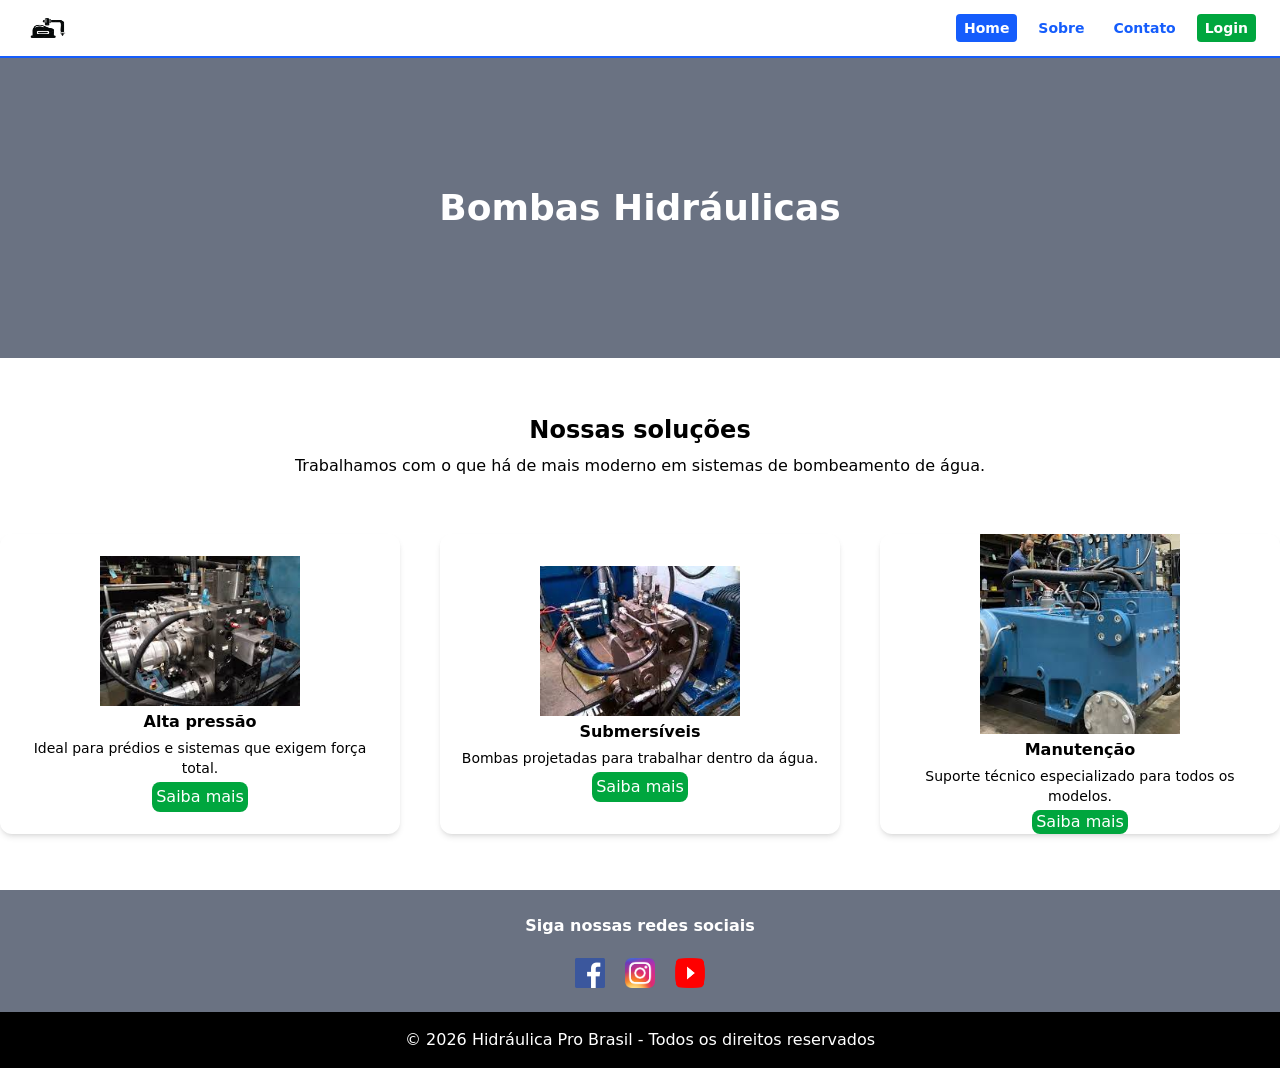
<file: index.html>
<!doctype html>
<html lang="pt-br">

<head>
  <meta charset="UTF-8" />
  <meta name="viewport" content="width=device-width, initial-scale=1.0" />
  <link rel="stylesheet" href="./src/output.css" />
  <title>Hidráulica Pro</title>
</head>

<body class="flex min-h-screen flex-col">

  <header>
    <div class="flex h-14 w-full items-center justify-between px-6">
      <div class="flex h-8 w-12">
        <img src="./assets/img/Windows.png" alt="Logo" width="80" height="80" />
      </div>

      <div class="flex h-7.5 w-75 items-center justify-between">
        <a href="./index.html">
          <span
            class="flex cursor-pointer items-center rounded bg-blue-600 px-2 py-1 text-sm font-bold text-white transition-transform hover:scale-110">
            Home
          </span>
        </a>

        <a href="./sobre.html">
          <span
            class="flex cursor-pointer items-center rounded px-2 py-1 text-sm font-bold text-blue-600 transition-all hover:scale-110 hover:bg-blue-600 hover:text-white">
            Sobre
          </span>
        </a>

        <a href="./contato.html">
          <span
            class="flex cursor-pointer items-center rounded px-2 py-1 text-sm font-bold text-blue-600 transition-all hover:scale-110 hover:bg-blue-600 hover:text-white">
            Contato
          </span>
        </a>

        <a href="./login.html">
          <span
            class="flex cursor-pointer items-center rounded bg-green-600 px-2 py-1 text-sm font-bold text-white transition-all hover:scale-110 hover:bg-green-700">
            Login
          </span>
        </a>
      </div>
    </div>
  </header>

  <hr class="border border-blue-600" />

  <main class="flex-1">

    <section class="flex h-75 w-full items-center justify-center bg-gray-500 text-white">
      <h1 class="text-4xl font-bold">
        Bombas Hidráulicas
      </h1>
    </section>

    <section class="flex w-full flex-col items-center justify-center gap-14 py-14">

      <div class="flex flex-col items-center gap-2">
        <h2 class="text-center text-2xl font-semibold">
          Nossas soluções
        </h2>

        <p class="text-center">
          Trabalhamos com o que há de mais moderno em sistemas de bombeamento
          de água.
        </p>
      </div>

      <div class="flex gap-10">

        <article
          class="flex h-75 w-100 flex-col items-center justify-center gap-1 overflow-hidden rounded-xl text-center shadow-md">

          <img src="./assets/img/1.jpg" alt="Alta pressão" width="200" height="200" />

          <h3 class="font-semibold">
            Alta pressão
          </h3>

          <p class="px-4 text-sm">
            Ideal para prédios e sistemas que exigem força total.
          </p>

          <button onclick="alert('Saiba mais')"
            class="flex h-7.5 w-24 cursor-pointer items-center justify-center rounded-lg bg-green-600 text-white transition hover:bg-green-700">
            Saiba mais
          </button>
        </article>

        <article
          class="flex h-75 w-100 flex-col items-center justify-center gap-1 overflow-hidden rounded-xl text-center shadow-md">

          <img src="./assets/img/2.jpg" alt="Submersíveis" width="200" height="200" />

          <h3 class="font-semibold">
            Submersíveis
          </h3>

          <p class="px-4 text-sm">
            Bombas projetadas para trabalhar dentro da água.
          </p>

          <button onclick="alert('Saiba mais')"
            class="flex h-7.5 w-24 cursor-pointer items-center justify-center rounded-lg bg-green-600 text-white transition hover:bg-green-700">
            Saiba mais
          </button>
        </article>

        <article
          class="flex h-75 w-100 flex-col items-center justify-center gap-1 overflow-hidden rounded-xl text-center shadow-md">

          <img src="./assets/img/3.jpg" alt="Manutenção" width="200" height="200" />

          <h3 class="font-semibold">
            Manutenção
          </h3>

          <p class="px-4 text-sm">
            Suporte técnico especializado para todos os modelos.
          </p>

          <button onclick="alert('Saiba mais')"
            class="flex h-7.5 w-24 cursor-pointer items-center justify-center rounded-lg bg-green-600 text-white transition hover:bg-green-700">
            Saiba mais
          </button>
        </article>

      </div>
    </section>

  </main>

  <footer class="flex flex-col">

    <div class="flex flex-col">

      <div class="flex flex-col items-center justify-center gap-5 bg-gray-500 py-6">
        <h3 class="font-semibold text-white">
          Siga nossas redes sociais
        </h3>

        <div class="flex w-37.5 justify-around">
          <img src="./assets/img/Facebook_logo_(square).png" alt="Facebook" width="30" height="30" />

          <img src="./assets/img/Instagram_icon.png" alt="Instagram" width="30" height="30" />

          <img src="./assets/img/Youtube_logo.png" alt="Youtube" width="30" height="30" />
        </div>
      </div>

      <div class="flex w-full items-center justify-center bg-black py-4 text-white">
        <p>
          &copy; 2026 Hidráulica Pro Brasil - Todos os direitos reservados
        </p>
      </div>

    </div>

  </footer>

</body>

</html>
</file>
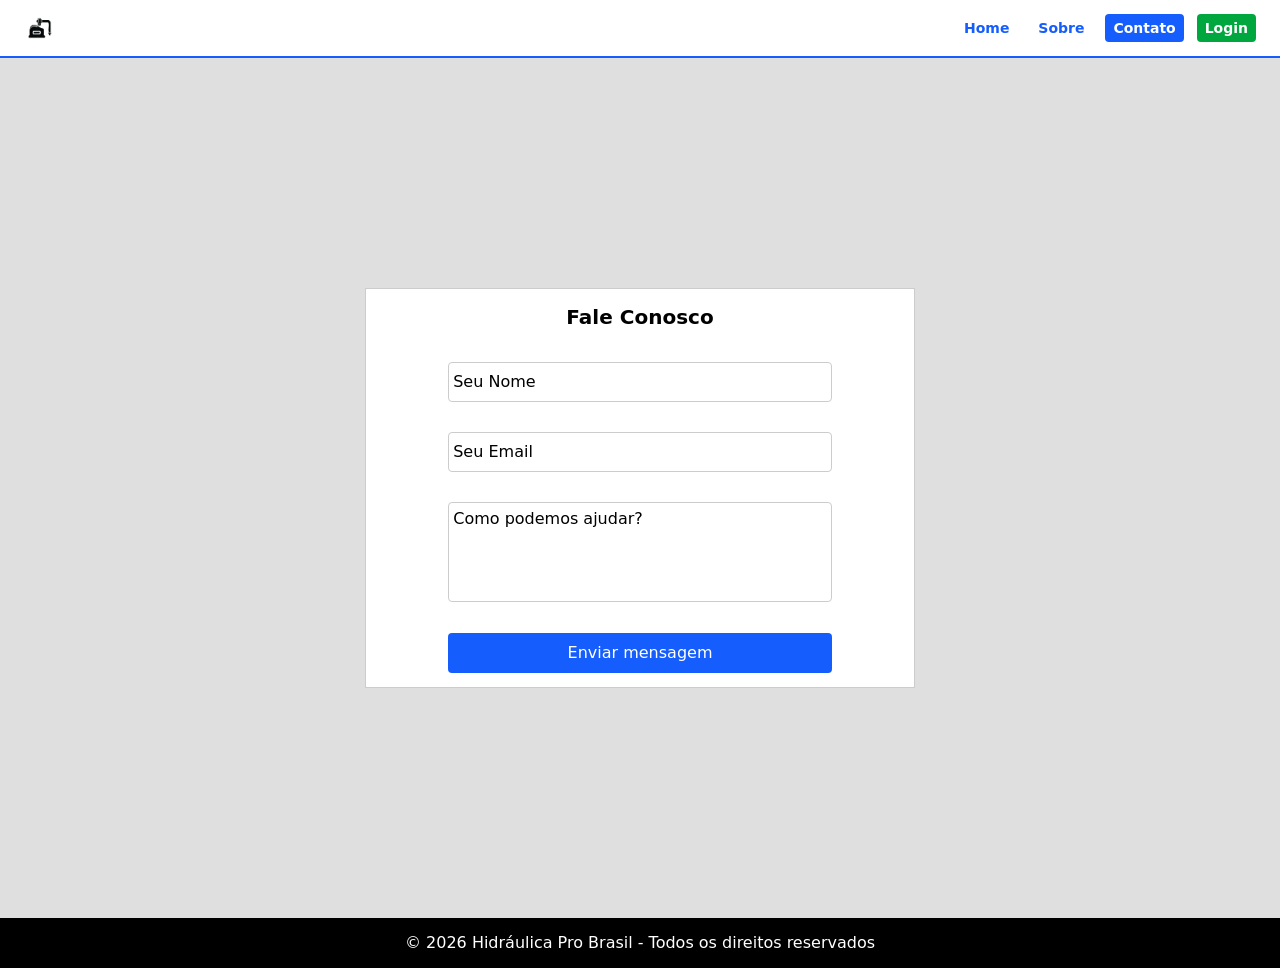
<file: contato.html>
<!doctype html>
<html lang="pt-br">
  <head>
    <meta charset="UTF-8" />
    <meta name="viewport" content="width=device-width, initial-scale=1.0" />
    <link rel="stylesheet" href="./src/output.css" />
    <script src="link.js" defer></script>
    <title>Contato - Hidráulica Pro</title>
  </head>
  <body>
    <header>
      <div class="flex h-14 w-full items-center justify-between px-6">
        <div class="flex h-8 w-12">
          <img src="./assets/Windows.png" alt="Logo" />
        </div>
        <div class="flex h-7.5 w-75 items-center justify-between">
          <a href="./index.html"
            ><span
              class="flex cursor-pointer items-center rounded px-2 py-1 text-sm font-bold text-blue-600 transition-all hover:scale-110 hover:bg-blue-600 hover:text-white"
              >Home</span
            ></a
          >
          <a href="./sobre.html"
            ><span
              class="flex cursor-pointer items-center rounded px-2 py-1 text-sm font-bold text-blue-600 transition-all hover:scale-110 hover:bg-blue-600 hover:text-white"
              >Sobre</span
            ></a
          >
          <a href="./contato.html"
            ><span
              class="flex cursor-pointer items-center rounded bg-blue-600 px-2 py-1 text-sm font-bold text-white transition-transform hover:scale-110"
              >Contato</span
            ></a
          >
          <a href="./login.html"
            ><span
              class="flex cursor-pointer items-center rounded bg-green-600 px-2 py-1 text-sm font-bold text-white transition-all hover:scale-110 hover:bg-green-700"
              >Login</span
            ></a
          >
        </div>
      </div>
    </header>
    <hr class="border border-blue-600" />
    <main
      class="flex h-[calc(100vh-40px)] items-center justify-center bg-[#dfdfdf]"
    >
      <div class="flex items-center justify-center bg-white">
        <div
          class="flex h-100 w-137.5 flex-col items-center justify-around gap-0.5 border border-[#ccc]"
        >
          <h2 class="text-center text-xl font-semibold">Fale Conosco</h2>
          <input
            type="text"
            placeholder="Seu Nome"
            class="h-10 w-[70%] rounded border border-[#ccc] placeholder:px-1"
          />
          <input
            type="text"
            placeholder="Seu Email"
            class="h-10 w-[70%] rounded border border-[#ccc] placeholder:px-1"
          />
          <textarea
            name="mensagem"
            id="mensagem"
            placeholder="Como podemos ajudar?"
            class="h-25 w-[70%] resize-none rounded border border-[#ccc] placeholder:px-1 placeholder:py-1"
          ></textarea>
          <button
            onclick="alert('Enviada com sucesso')"
            class="h-10 w-[70%] cursor-pointer rounded border-none bg-blue-600 text-white"
          >
            Enviar mensagem
          </button>
        </div>
      </div>
    </main>
    <footer>
      <div
        class="flex h-12.5 w-full items-center justify-center bg-black text-white"
      >
        <p>&copy; 2026 Hidráulica Pro Brasil - Todos os direitos reservados</p>
      </div>
    </footer>
  </body>
</html>
</file>
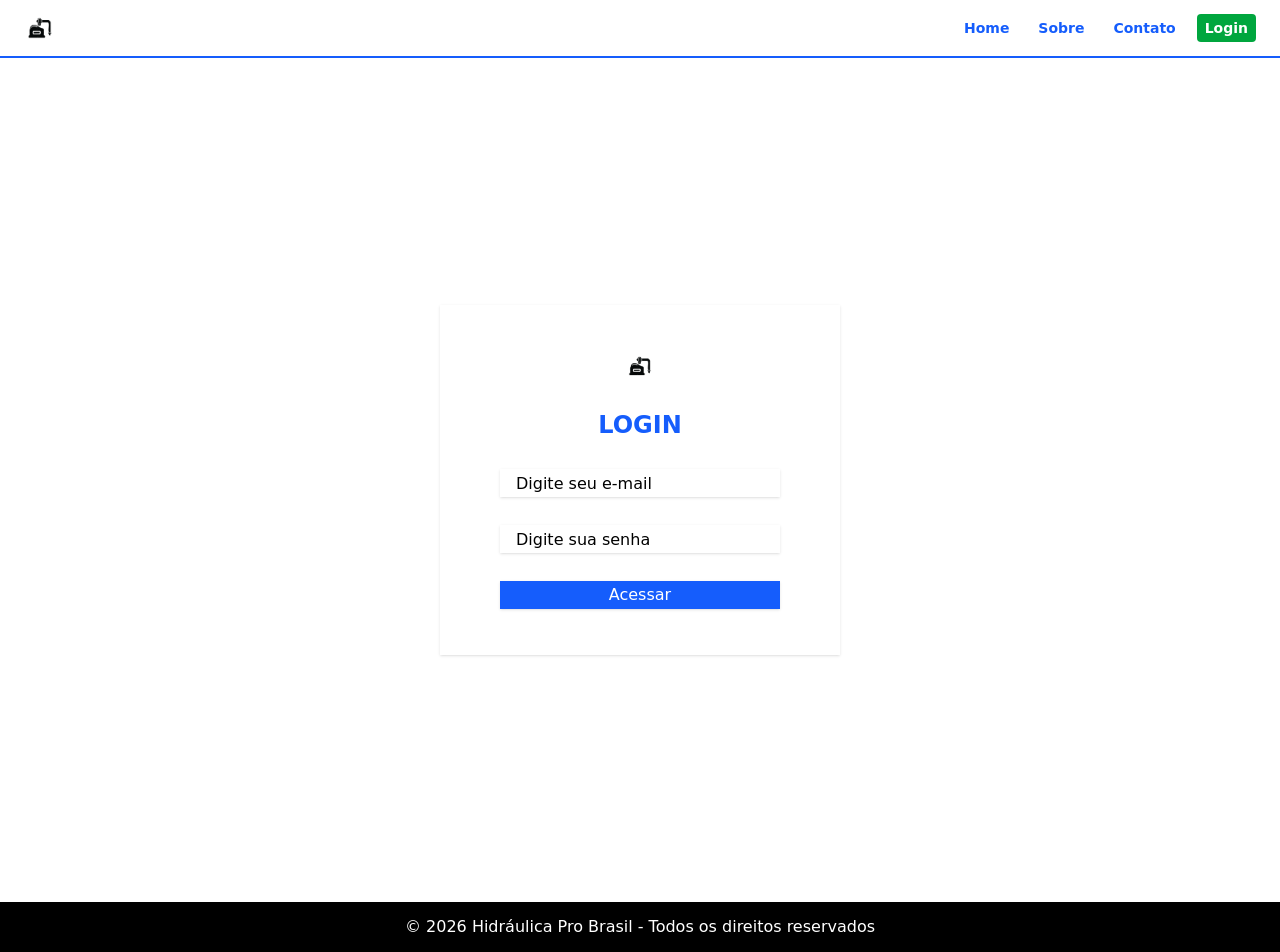
<file: login.html>
<!doctype html>
<html lang="pt-br">

<head>
  <meta charset="UTF-8" />
  <meta name="viewport" content="width=device-width, initial-scale=1.0" />
  <link rel="stylesheet" href="./src/output.css" />
  <script src="link.js" defer></script>
  <title>Login - Hidráulica Pro</title>
</head>

<body>
  <header>
    <div class="flex h-14 w-full items-center justify-between px-6">
      <div class="flex h-8 w-12">
        <img src="./assets/img/Windows.png" alt="Logo" />
      </div>
      <div class="flex h-7.5 w-75 items-center justify-between">
        <a href="./index.html"><span
            class="flex cursor-pointer items-center rounded px-2 py-1 text-sm font-bold text-blue-600 transition-all hover:scale-110 hover:bg-blue-600 hover:text-white">Home</span></a>
        <a href="./sobre.html"><span
            class="flex cursor-pointer items-center rounded px-2 py-1 text-sm font-bold text-blue-600 transition-all hover:scale-110 hover:bg-blue-600 hover:text-white">Sobre</span></a>
        <a href="./contato.html"><span
            class="flex cursor-pointer items-center rounded px-2 py-1 text-sm font-bold text-blue-600 transition-all hover:scale-110 hover:bg-blue-600 hover:text-white">Contato</span></a>
        <a href="./login.html"><span
            class="flex cursor-pointer items-center rounded bg-green-600 px-2 py-1 text-sm font-bold text-white transition-all hover:scale-110 hover:bg-green-700">Login</span></a>
      </div>
    </div>
  </header>
  <hr class="border border-blue-600" />
  <main class="flex h-[calc(100vh-56px)] items-center justify-center">
    <form class="flex h-87.5 w-100 flex-col items-center justify-center gap-7 shadow">
      <img src="./assets/img/Windows.png" alt="Logo" class="h-7.5 w-auto" />
      <h2 class="text-2xl font-bold text-blue-600">LOGIN</h2>
      <input type="text" class="h-7 w-[70%] shadow placeholder:px-4 placeholder:py-2" placeholder="Digite seu e-mail"
        id="email" />
      <input type="password" class="h-7 w-[70%] shadow placeholder:px-4 placeholder:py-2" placeholder="Digite sua senha"
        id="senha" />
      <button type="submit" class="h-7 w-[70%] cursor-pointer bg-blue-600 text-center text-white shadow">
        Acessar
      </button>
    </form>
  </main>
  <footer>
    <div class="flex h-12.5 w-full items-center justify-center bg-black text-white">
      <p>&copy; 2026 Hidráulica Pro Brasil - Todos os direitos reservados</p>
    </div>
  </footer>
</body>

</html>
</file>
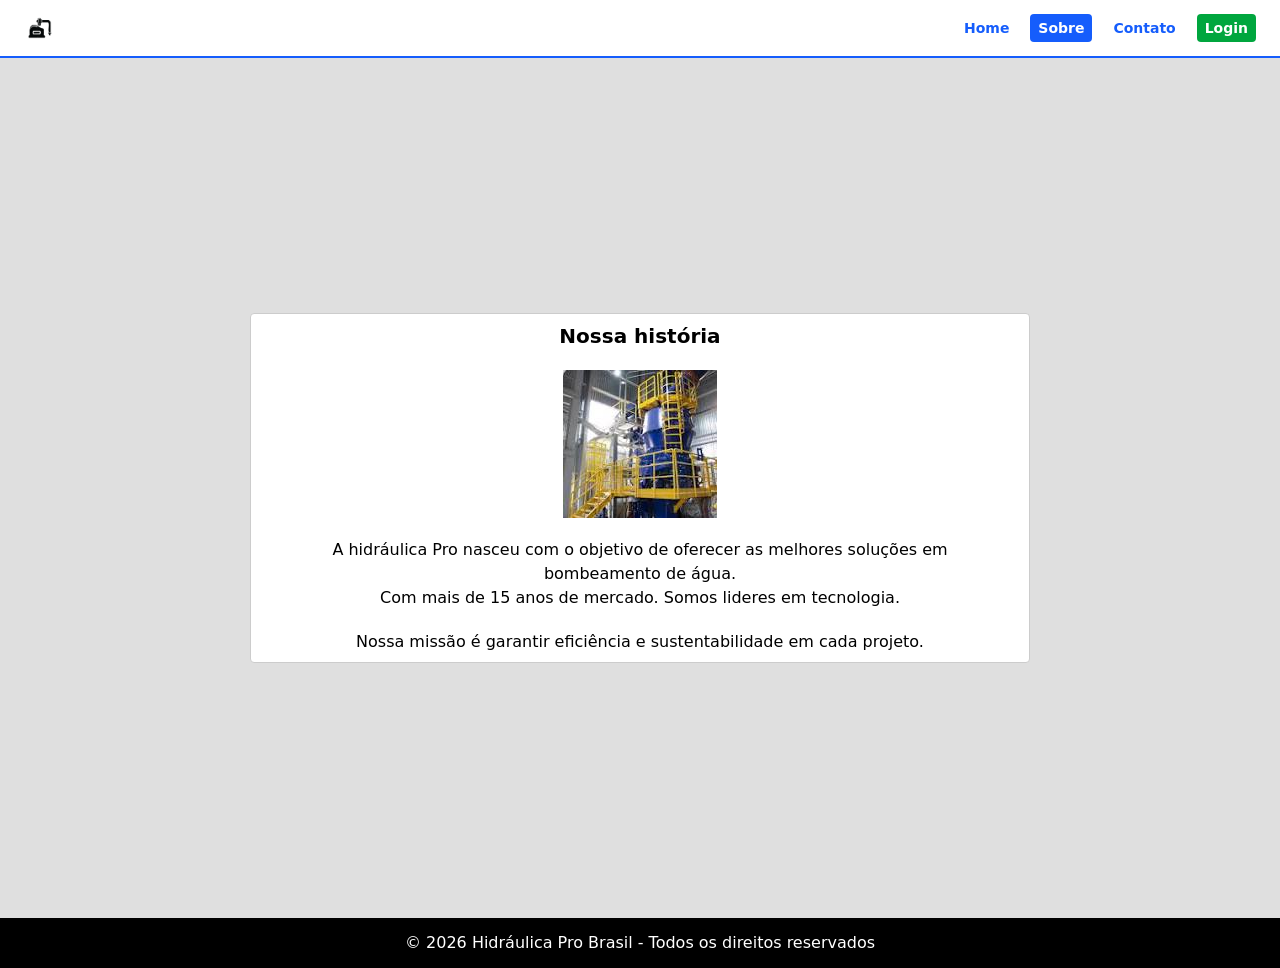
<file: sobre.html>
<!doctype html>
<html lang="pt-br">

<head>
  <meta charset="UTF-8" />
  <meta name="viewport" content="width=device-width, initial-scale=1.0" />
  <link rel="stylesheet" href="./src/output.css" />
  <title>Sobre - Hidráulica Pro</title>
</head>

<body>
  <header>
    <div class="flex h-14 w-full items-center justify-between px-6">
      <div class="flex h-8 w-12">
        <img src="./assets/img/Windows.png" alt="Logo" />
      </div>
      <div class="flex h-7.5 w-75 items-center justify-between">
        <a href="./index.html"><span
            class="fflex cursor-pointer items-center rounded px-2 py-1 text-sm font-bold text-blue-600 transition-all hover:scale-110 hover:bg-blue-600 hover:text-white">Home</span></a>
        <a href="./sobre.html"><span
            class="flex cursor-pointer items-center rounded bg-blue-600 px-2 py-1 text-sm font-bold text-white transition-transform hover:scale-110">Sobre</span></a>
        <a href="./contato.html"><span
            class="flex cursor-pointer items-center rounded px-2 py-1 text-sm font-bold text-blue-600 transition-all hover:scale-110 hover:bg-blue-600 hover:text-white">Contato</span></a>
        <a href="./login.html"><span
            class="flex cursor-pointer items-center rounded bg-green-600 px-2 py-1 text-sm font-bold text-white transition-all hover:scale-110 hover:bg-green-700">Login</span></a>
      </div>
    </div>
  </header>
  <hr class="border border-blue-600" />
  <main class="flex h-[calc(100vh-40px)] items-center justify-center bg-[#dfdfdf]">
    <div class="flex h-87.5 w-195 flex-col items-center justify-center gap-5 rounded border border-[#ccc] bg-white">
      <h2 class="text-center text-xl font-semibold">Nossa história</h2>
      <img src="./assets/img/download (10).jpeg" alt="Hidráulica Pro" />
      <p class="w-[94%] text-center">
        A hidráulica Pro nasceu com o objetivo de oferecer as melhores
        soluções em bombeamento de água. <br />
        Com mais de 15 anos de mercado. Somos lideres em tecnologia.
      </p>
      <p class="w-[94%] text-center">
        Nossa missão é garantir eficiência e sustentabilidade em cada projeto.
      </p>
    </div>
  </main>
  <footer>
    <div class="flex h-12.5 w-full items-center justify-center bg-black text-white">
      <p>&copy; 2026 Hidráulica Pro Brasil - Todos os direitos reservados</p>
    </div>
  </footer>
</body>

</html>
</file>
<file: src/output.css>
/*! tailwindcss v4.2.4 | MIT License | https://tailwindcss.com */
@layer properties;
@layer theme, base, components, utilities;
@layer theme {
  :root, :host {
    --font-sans: ui-sans-serif, system-ui, sans-serif, "Apple Color Emoji",
      "Segoe UI Emoji", "Segoe UI Symbol", "Noto Color Emoji";
    --font-mono: ui-monospace, SFMono-Regular, Menlo, Monaco, Consolas, "Liberation Mono",
      "Courier New", monospace;
    --color-red-500: oklch(63.7% 0.237 25.331);
    --color-orange-500: oklch(70.5% 0.213 47.604);
    --color-orange-600: oklch(64.6% 0.222 41.116);
    --color-green-600: oklch(62.7% 0.194 149.214);
    --color-green-700: oklch(52.7% 0.154 150.069);
    --color-blue-400: oklch(70.7% 0.165 254.624);
    --color-blue-600: oklch(54.6% 0.245 262.881);
    --color-blue-700: oklch(48.8% 0.243 264.376);
    --color-blue-800: oklch(42.4% 0.199 265.638);
    --color-gray-300: oklch(87.2% 0.01 258.338);
    --color-gray-500: oklch(55.1% 0.027 264.364);
    --color-gray-600: oklch(44.6% 0.03 256.802);
    --color-black: #000;
    --color-white: #fff;
    --spacing: 0.25rem;
    --container-md: 28rem;
    --container-lg: 32rem;
    --text-sm: 0.875rem;
    --text-sm--line-height: calc(1.25 / 0.875);
    --text-base: 1rem;
    --text-base--line-height: calc(1.5 / 1);
    --text-lg: 1.125rem;
    --text-lg--line-height: calc(1.75 / 1.125);
    --text-xl: 1.25rem;
    --text-xl--line-height: calc(1.75 / 1.25);
    --text-2xl: 1.5rem;
    --text-2xl--line-height: calc(2 / 1.5);
    --text-3xl: 1.875rem;
    --text-3xl--line-height: calc(2.25 / 1.875);
    --text-4xl: 2.25rem;
    --text-4xl--line-height: calc(2.5 / 2.25);
    --font-weight-semibold: 600;
    --font-weight-bold: 700;
    --radius-lg: 0.5rem;
    --radius-xl: 0.75rem;
    --radius-2xl: 1rem;
    --default-transition-duration: 150ms;
    --default-transition-timing-function: cubic-bezier(0.4, 0, 0.2, 1);
    --default-font-family: var(--font-sans);
    --default-mono-font-family: var(--font-mono);
  }
}
@layer base {
  *, ::after, ::before, ::backdrop, ::file-selector-button {
    box-sizing: border-box;
    margin: 0;
    padding: 0;
    border: 0 solid;
  }
  html, :host {
    line-height: 1.5;
    -webkit-text-size-adjust: 100%;
    tab-size: 4;
    font-family: var(--default-font-family, ui-sans-serif, system-ui, sans-serif, "Apple Color Emoji", "Segoe UI Emoji", "Segoe UI Symbol", "Noto Color Emoji");
    font-feature-settings: var(--default-font-feature-settings, normal);
    font-variation-settings: var(--default-font-variation-settings, normal);
    -webkit-tap-highlight-color: transparent;
  }
  hr {
    height: 0;
    color: inherit;
    border-top-width: 1px;
  }
  abbr:where([title]) {
    -webkit-text-decoration: underline dotted;
    text-decoration: underline dotted;
  }
  h1, h2, h3, h4, h5, h6 {
    font-size: inherit;
    font-weight: inherit;
  }
  a {
    color: inherit;
    -webkit-text-decoration: inherit;
    text-decoration: inherit;
  }
  b, strong {
    font-weight: bolder;
  }
  code, kbd, samp, pre {
    font-family: var(--default-mono-font-family, ui-monospace, SFMono-Regular, Menlo, Monaco, Consolas, "Liberation Mono", "Courier New", monospace);
    font-feature-settings: var(--default-mono-font-feature-settings, normal);
    font-variation-settings: var(--default-mono-font-variation-settings, normal);
    font-size: 1em;
  }
  small {
    font-size: 80%;
  }
  sub, sup {
    font-size: 75%;
    line-height: 0;
    position: relative;
    vertical-align: baseline;
  }
  sub {
    bottom: -0.25em;
  }
  sup {
    top: -0.5em;
  }
  table {
    text-indent: 0;
    border-color: inherit;
    border-collapse: collapse;
  }
  :-moz-focusring {
    outline: auto;
  }
  progress {
    vertical-align: baseline;
  }
  summary {
    display: list-item;
  }
  ol, ul, menu {
    list-style: none;
  }
  img, svg, video, canvas, audio, iframe, embed, object {
    display: block;
    vertical-align: middle;
  }
  img, video {
    max-width: 100%;
    height: auto;
  }
  button, input, select, optgroup, textarea, ::file-selector-button {
    font: inherit;
    font-feature-settings: inherit;
    font-variation-settings: inherit;
    letter-spacing: inherit;
    color: inherit;
    border-radius: 0;
    background-color: transparent;
    opacity: 1;
  }
  :where(select:is([multiple], [size])) optgroup {
    font-weight: bolder;
  }
  :where(select:is([multiple], [size])) optgroup option {
    padding-inline-start: 20px;
  }
  ::file-selector-button {
    margin-inline-end: 4px;
  }
  ::placeholder {
    opacity: 1;
  }
  @supports (not (-webkit-appearance: -apple-pay-button))  or (contain-intrinsic-size: 1px) {
    ::placeholder {
      color: currentcolor;
      @supports (color: color-mix(in lab, red, red)) {
        color: color-mix(in oklab, currentcolor 50%, transparent);
      }
    }
  }
  textarea {
    resize: vertical;
  }
  ::-webkit-search-decoration {
    -webkit-appearance: none;
  }
  ::-webkit-date-and-time-value {
    min-height: 1lh;
    text-align: inherit;
  }
  ::-webkit-datetime-edit {
    display: inline-flex;
  }
  ::-webkit-datetime-edit-fields-wrapper {
    padding: 0;
  }
  ::-webkit-datetime-edit, ::-webkit-datetime-edit-year-field, ::-webkit-datetime-edit-month-field, ::-webkit-datetime-edit-day-field, ::-webkit-datetime-edit-hour-field, ::-webkit-datetime-edit-minute-field, ::-webkit-datetime-edit-second-field, ::-webkit-datetime-edit-millisecond-field, ::-webkit-datetime-edit-meridiem-field {
    padding-block: 0;
  }
  ::-webkit-calendar-picker-indicator {
    line-height: 1;
  }
  :-moz-ui-invalid {
    box-shadow: none;
  }
  button, input:where([type="button"], [type="reset"], [type="submit"]), ::file-selector-button {
    appearance: button;
  }
  ::-webkit-inner-spin-button, ::-webkit-outer-spin-button {
    height: auto;
  }
  [hidden]:where(:not([hidden="until-found"])) {
    display: none !important;
  }
}
@layer utilities {
  .mt-2 {
    margin-top: calc(var(--spacing) * 2);
  }
  .mt-5 {
    margin-top: calc(var(--spacing) * 5);
  }
  .flex {
    display: flex;
  }
  .hidden {
    display: none;
  }
  .table {
    display: table;
  }
  .h-7 {
    height: calc(var(--spacing) * 7);
  }
  .h-7\.5 {
    height: calc(var(--spacing) * 7.5);
  }
  .h-8 {
    height: calc(var(--spacing) * 8);
  }
  .h-9 {
    height: calc(var(--spacing) * 9);
  }
  .h-10 {
    height: calc(var(--spacing) * 10);
  }
  .h-12 {
    height: calc(var(--spacing) * 12);
  }
  .h-12\.5 {
    height: calc(var(--spacing) * 12.5);
  }
  .h-14 {
    height: calc(var(--spacing) * 14);
  }
  .h-25 {
    height: calc(var(--spacing) * 25);
  }
  .h-36 {
    height: calc(var(--spacing) * 36);
  }
  .h-48 {
    height: calc(var(--spacing) * 48);
  }
  .h-60 {
    height: calc(var(--spacing) * 60);
  }
  .h-75 {
    height: calc(var(--spacing) * 75);
  }
  .h-87 {
    height: calc(var(--spacing) * 87);
  }
  .h-87\.5 {
    height: calc(var(--spacing) * 87.5);
  }
  .h-100 {
    height: calc(var(--spacing) * 100);
  }
  .h-\[calc\(100vh-40px\)\] {
    height: calc(100vh - 40px);
  }
  .h-\[calc\(100vh-56px\)\] {
    height: calc(100vh - 56px);
  }
  .h-full {
    height: 100%;
  }
  .h-screen {
    height: 100vh;
  }
  .min-h-screen {
    min-height: 100vh;
  }
  .w-12 {
    width: calc(var(--spacing) * 12);
  }
  .w-24 {
    width: calc(var(--spacing) * 24);
  }
  .w-37 {
    width: calc(var(--spacing) * 37);
  }
  .w-37\.5 {
    width: calc(var(--spacing) * 37.5);
  }
  .w-64 {
    width: calc(var(--spacing) * 64);
  }
  .w-75 {
    width: calc(var(--spacing) * 75);
  }
  .w-80 {
    width: calc(var(--spacing) * 80);
  }
  .w-96 {
    width: calc(var(--spacing) * 96);
  }
  .w-100 {
    width: calc(var(--spacing) * 100);
  }
  .w-137 {
    width: calc(var(--spacing) * 137);
  }
  .w-137\.5 {
    width: calc(var(--spacing) * 137.5);
  }
  .w-195 {
    width: calc(var(--spacing) * 195);
  }
  .w-\[70\%\] {
    width: 70%;
  }
  .w-\[80\%\] {
    width: 80%;
  }
  .w-\[90\%\] {
    width: 90%;
  }
  .w-\[94\%\] {
    width: 94%;
  }
  .w-auto {
    width: auto;
  }
  .w-full {
    width: 100%;
  }
  .w-screen {
    width: 100vw;
  }
  .max-w-lg {
    max-width: var(--container-lg);
  }
  .max-w-md {
    max-width: var(--container-md);
  }
  .flex-1 {
    flex: 1;
  }
  .border-collapse {
    border-collapse: collapse;
  }
  .cursor-pointer {
    cursor: pointer;
  }
  .resize {
    resize: both;
  }
  .resize-none {
    resize: none;
  }
  .flex-col {
    flex-direction: column;
  }
  .flex-row {
    flex-direction: row;
  }
  .items-center {
    align-items: center;
  }
  .justify-around {
    justify-content: space-around;
  }
  .justify-between {
    justify-content: space-between;
  }
  .justify-center {
    justify-content: center;
  }
  .gap-0 {
    gap: calc(var(--spacing) * 0);
  }
  .gap-0\.5 {
    gap: calc(var(--spacing) * 0.5);
  }
  .gap-1 {
    gap: calc(var(--spacing) * 1);
  }
  .gap-2 {
    gap: calc(var(--spacing) * 2);
  }
  .gap-2\.5 {
    gap: calc(var(--spacing) * 2.5);
  }
  .gap-3 {
    gap: calc(var(--spacing) * 3);
  }
  .gap-4 {
    gap: calc(var(--spacing) * 4);
  }
  .gap-5 {
    gap: calc(var(--spacing) * 5);
  }
  .gap-6 {
    gap: calc(var(--spacing) * 6);
  }
  .gap-7 {
    gap: calc(var(--spacing) * 7);
  }
  .gap-8 {
    gap: calc(var(--spacing) * 8);
  }
  .gap-10 {
    gap: calc(var(--spacing) * 10);
  }
  .gap-14 {
    gap: calc(var(--spacing) * 14);
  }
  .overflow-hidden {
    overflow: hidden;
  }
  .overflow-y-auto {
    overflow-y: auto;
  }
  .rounded {
    border-radius: 0.25rem;
  }
  .rounded-2xl {
    border-radius: var(--radius-2xl);
  }
  .rounded-lg {
    border-radius: var(--radius-lg);
  }
  .rounded-xl {
    border-radius: var(--radius-xl);
  }
  .border {
    border-style: var(--tw-border-style);
    border-width: 1px;
  }
  .border-2 {
    border-style: var(--tw-border-style);
    border-width: 2px;
  }
  .border-none {
    --tw-border-style: none;
    border-style: none;
  }
  .border-\[\#ccc\] {
    border-color: #ccc;
  }
  .border-blue-400 {
    border-color: var(--color-blue-400);
  }
  .border-blue-600 {
    border-color: var(--color-blue-600);
  }
  .border-gray-300 {
    border-color: var(--color-gray-300);
  }
  .bg-\[\#dfdfdf\] {
    background-color: #dfdfdf;
  }
  .bg-black {
    background-color: var(--color-black);
  }
  .bg-blue-600 {
    background-color: var(--color-blue-600);
  }
  .bg-blue-700 {
    background-color: var(--color-blue-700);
  }
  .bg-gray-500 {
    background-color: var(--color-gray-500);
  }
  .bg-green-600 {
    background-color: var(--color-green-600);
  }
  .bg-orange-500 {
    background-color: var(--color-orange-500);
  }
  .bg-white {
    background-color: var(--color-white);
  }
  .object-cover {
    object-fit: cover;
  }
  .p-1 {
    padding: calc(var(--spacing) * 1);
  }
  .p-4 {
    padding: calc(var(--spacing) * 4);
  }
  .p-6 {
    padding: calc(var(--spacing) * 6);
  }
  .p-8 {
    padding: calc(var(--spacing) * 8);
  }
  .px-2 {
    padding-inline: calc(var(--spacing) * 2);
  }
  .px-4 {
    padding-inline: calc(var(--spacing) * 4);
  }
  .px-6 {
    padding-inline: calc(var(--spacing) * 6);
  }
  .py-1 {
    padding-block: calc(var(--spacing) * 1);
  }
  .py-4 {
    padding-block: calc(var(--spacing) * 4);
  }
  .py-6 {
    padding-block: calc(var(--spacing) * 6);
  }
  .py-10 {
    padding-block: calc(var(--spacing) * 10);
  }
  .py-14 {
    padding-block: calc(var(--spacing) * 14);
  }
  .text-center {
    text-align: center;
  }
  .text-2xl {
    font-size: var(--text-2xl);
    line-height: var(--tw-leading, var(--text-2xl--line-height));
  }
  .text-3xl {
    font-size: var(--text-3xl);
    line-height: var(--tw-leading, var(--text-3xl--line-height));
  }
  .text-4xl {
    font-size: var(--text-4xl);
    line-height: var(--tw-leading, var(--text-4xl--line-height));
  }
  .text-base {
    font-size: var(--text-base);
    line-height: var(--tw-leading, var(--text-base--line-height));
  }
  .text-lg {
    font-size: var(--text-lg);
    line-height: var(--tw-leading, var(--text-lg--line-height));
  }
  .text-sm {
    font-size: var(--text-sm);
    line-height: var(--tw-leading, var(--text-sm--line-height));
  }
  .text-xl {
    font-size: var(--text-xl);
    line-height: var(--tw-leading, var(--text-xl--line-height));
  }
  .font-bold {
    --tw-font-weight: var(--font-weight-bold);
    font-weight: var(--font-weight-bold);
  }
  .font-semibold {
    --tw-font-weight: var(--font-weight-semibold);
    font-weight: var(--font-weight-semibold);
  }
  .text-blue-600 {
    color: var(--color-blue-600);
  }
  .text-blue-800 {
    color: var(--color-blue-800);
  }
  .text-gray-500 {
    color: var(--color-gray-500);
  }
  .text-gray-600 {
    color: var(--color-gray-600);
  }
  .text-green-600 {
    color: var(--color-green-600);
  }
  .text-red-500 {
    color: var(--color-red-500);
  }
  .text-white {
    color: var(--color-white);
  }
  .underline {
    text-decoration-line: underline;
  }
  .shadow {
    --tw-shadow: 0 1px 3px 0 var(--tw-shadow-color, rgb(0 0 0 / 0.1)), 0 1px 2px -1px var(--tw-shadow-color, rgb(0 0 0 / 0.1));
    box-shadow: var(--tw-inset-shadow), var(--tw-inset-ring-shadow), var(--tw-ring-offset-shadow), var(--tw-ring-shadow), var(--tw-shadow);
  }
  .shadow-2xl {
    --tw-shadow: 0 25px 50px -12px var(--tw-shadow-color, rgb(0 0 0 / 0.25));
    box-shadow: var(--tw-inset-shadow), var(--tw-inset-ring-shadow), var(--tw-ring-offset-shadow), var(--tw-ring-shadow), var(--tw-shadow);
  }
  .shadow-lg {
    --tw-shadow: 0 10px 15px -3px var(--tw-shadow-color, rgb(0 0 0 / 0.1)), 0 4px 6px -4px var(--tw-shadow-color, rgb(0 0 0 / 0.1));
    box-shadow: var(--tw-inset-shadow), var(--tw-inset-ring-shadow), var(--tw-ring-offset-shadow), var(--tw-ring-shadow), var(--tw-shadow);
  }
  .shadow-md {
    --tw-shadow: 0 4px 6px -1px var(--tw-shadow-color, rgb(0 0 0 / 0.1)), 0 2px 4px -2px var(--tw-shadow-color, rgb(0 0 0 / 0.1));
    box-shadow: var(--tw-inset-shadow), var(--tw-inset-ring-shadow), var(--tw-ring-offset-shadow), var(--tw-ring-shadow), var(--tw-shadow);
  }
  .shadow-xl {
    --tw-shadow: 0 20px 25px -5px var(--tw-shadow-color, rgb(0 0 0 / 0.1)), 0 8px 10px -6px var(--tw-shadow-color, rgb(0 0 0 / 0.1));
    box-shadow: var(--tw-inset-shadow), var(--tw-inset-ring-shadow), var(--tw-ring-offset-shadow), var(--tw-ring-shadow), var(--tw-shadow);
  }
  .outline {
    outline-style: var(--tw-outline-style);
    outline-width: 1px;
  }
  .transition {
    transition-property: color, background-color, border-color, outline-color, text-decoration-color, fill, stroke, --tw-gradient-from, --tw-gradient-via, --tw-gradient-to, opacity, box-shadow, transform, translate, scale, rotate, filter, -webkit-backdrop-filter, backdrop-filter, display, content-visibility, overlay, pointer-events;
    transition-timing-function: var(--tw-ease, var(--default-transition-timing-function));
    transition-duration: var(--tw-duration, var(--default-transition-duration));
  }
  .transition-all {
    transition-property: all;
    transition-timing-function: var(--tw-ease, var(--default-transition-timing-function));
    transition-duration: var(--tw-duration, var(--default-transition-duration));
  }
  .transition-colors {
    transition-property: color, background-color, border-color, outline-color, text-decoration-color, fill, stroke, --tw-gradient-from, --tw-gradient-via, --tw-gradient-to;
    transition-timing-function: var(--tw-ease, var(--default-transition-timing-function));
    transition-duration: var(--tw-duration, var(--default-transition-duration));
  }
  .transition-transform {
    transition-property: transform, translate, scale, rotate;
    transition-timing-function: var(--tw-ease, var(--default-transition-timing-function));
    transition-duration: var(--tw-duration, var(--default-transition-duration));
  }
  .placeholder\:px-1 {
    &::placeholder {
      padding-inline: calc(var(--spacing) * 1);
    }
  }
  .placeholder\:px-4 {
    &::placeholder {
      padding-inline: calc(var(--spacing) * 4);
    }
  }
  .placeholder\:py-1 {
    &::placeholder {
      padding-block: calc(var(--spacing) * 1);
    }
  }
  .placeholder\:py-2 {
    &::placeholder {
      padding-block: calc(var(--spacing) * 2);
    }
  }
  .hover\:scale-105 {
    &:hover {
      @media (hover: hover) {
        --tw-scale-x: 105%;
        --tw-scale-y: 105%;
        --tw-scale-z: 105%;
        scale: var(--tw-scale-x) var(--tw-scale-y);
      }
    }
  }
  .hover\:scale-110 {
    &:hover {
      @media (hover: hover) {
        --tw-scale-x: 110%;
        --tw-scale-y: 110%;
        --tw-scale-z: 110%;
        scale: var(--tw-scale-x) var(--tw-scale-y);
      }
    }
  }
  .hover\:cursor-pointer {
    &:hover {
      @media (hover: hover) {
        cursor: pointer;
      }
    }
  }
  .hover\:bg-blue-600 {
    &:hover {
      @media (hover: hover) {
        background-color: var(--color-blue-600);
      }
    }
  }
  .hover\:bg-green-700 {
    &:hover {
      @media (hover: hover) {
        background-color: var(--color-green-700);
      }
    }
  }
  .hover\:bg-orange-600 {
    &:hover {
      @media (hover: hover) {
        background-color: var(--color-orange-600);
      }
    }
  }
  .hover\:text-white {
    &:hover {
      @media (hover: hover) {
        color: var(--color-white);
      }
    }
  }
  .focus\:ring-2 {
    &:focus {
      --tw-ring-shadow: var(--tw-ring-inset,) 0 0 0 calc(2px + var(--tw-ring-offset-width)) var(--tw-ring-color, currentcolor);
      box-shadow: var(--tw-inset-shadow), var(--tw-inset-ring-shadow), var(--tw-ring-offset-shadow), var(--tw-ring-shadow), var(--tw-shadow);
    }
  }
  .focus\:ring-blue-400 {
    &:focus {
      --tw-ring-color: var(--color-blue-400);
    }
  }
  .focus\:outline-none {
    &:focus {
      --tw-outline-style: none;
      outline-style: none;
    }
  }
}
@property --tw-border-style {
  syntax: "*";
  inherits: false;
  initial-value: solid;
}
@property --tw-font-weight {
  syntax: "*";
  inherits: false;
}
@property --tw-shadow {
  syntax: "*";
  inherits: false;
  initial-value: 0 0 #0000;
}
@property --tw-shadow-color {
  syntax: "*";
  inherits: false;
}
@property --tw-shadow-alpha {
  syntax: "<percentage>";
  inherits: false;
  initial-value: 100%;
}
@property --tw-inset-shadow {
  syntax: "*";
  inherits: false;
  initial-value: 0 0 #0000;
}
@property --tw-inset-shadow-color {
  syntax: "*";
  inherits: false;
}
@property --tw-inset-shadow-alpha {
  syntax: "<percentage>";
  inherits: false;
  initial-value: 100%;
}
@property --tw-ring-color {
  syntax: "*";
  inherits: false;
}
@property --tw-ring-shadow {
  syntax: "*";
  inherits: false;
  initial-value: 0 0 #0000;
}
@property --tw-inset-ring-color {
  syntax: "*";
  inherits: false;
}
@property --tw-inset-ring-shadow {
  syntax: "*";
  inherits: false;
  initial-value: 0 0 #0000;
}
@property --tw-ring-inset {
  syntax: "*";
  inherits: false;
}
@property --tw-ring-offset-width {
  syntax: "<length>";
  inherits: false;
  initial-value: 0px;
}
@property --tw-ring-offset-color {
  syntax: "*";
  inherits: false;
  initial-value: #fff;
}
@property --tw-ring-offset-shadow {
  syntax: "*";
  inherits: false;
  initial-value: 0 0 #0000;
}
@property --tw-outline-style {
  syntax: "*";
  inherits: false;
  initial-value: solid;
}
@property --tw-scale-x {
  syntax: "*";
  inherits: false;
  initial-value: 1;
}
@property --tw-scale-y {
  syntax: "*";
  inherits: false;
  initial-value: 1;
}
@property --tw-scale-z {
  syntax: "*";
  inherits: false;
  initial-value: 1;
}
@layer properties {
  @supports ((-webkit-hyphens: none) and (not (margin-trim: inline))) or ((-moz-orient: inline) and (not (color:rgb(from red r g b)))) {
    *, ::before, ::after, ::backdrop {
      --tw-border-style: solid;
      --tw-font-weight: initial;
      --tw-shadow: 0 0 #0000;
      --tw-shadow-color: initial;
      --tw-shadow-alpha: 100%;
      --tw-inset-shadow: 0 0 #0000;
      --tw-inset-shadow-color: initial;
      --tw-inset-shadow-alpha: 100%;
      --tw-ring-color: initial;
      --tw-ring-shadow: 0 0 #0000;
      --tw-inset-ring-color: initial;
      --tw-inset-ring-shadow: 0 0 #0000;
      --tw-ring-inset: initial;
      --tw-ring-offset-width: 0px;
      --tw-ring-offset-color: #fff;
      --tw-ring-offset-shadow: 0 0 #0000;
      --tw-outline-style: solid;
      --tw-scale-x: 1;
      --tw-scale-y: 1;
      --tw-scale-z: 1;
    }
  }
}
</file>
